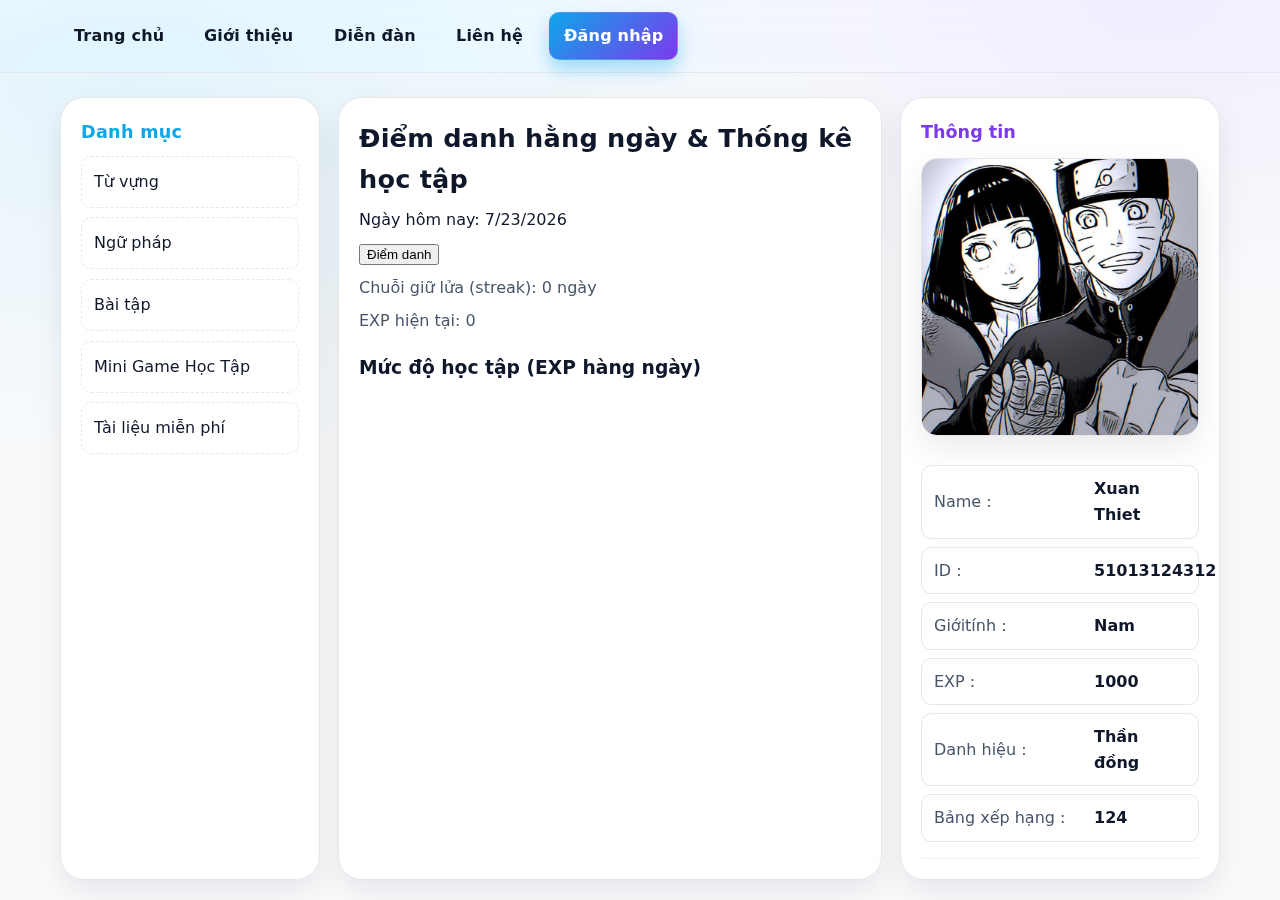
<file: html/index.html>
<!DOCTYPE html>
<html lang="vi">
<head>
    <meta charset="UTF-8">
    <meta name="viewport" content="width=device-width, initial-scale=1.0">
    <title>Web Học Tập</title>
    <link rel="stylesheet" href="../css/style.css">
</head>
<body>

    <header>
    <!-- NAVBAR -->
    <nav>
        <ul>
            <li><a href="index.html">Trang chủ</a></li>
            <li><a href="gioithieu.html">Giới thiệu</a></li>
            <li><a href="dien-dan.html">Diễn đàn</a></li>
            <li><a href="lienhe.html">Liên hệ</a></li>
            <li class="login"><a href="login.html">Đăng nhập</a></li>
        </ul>
    </nav>
    </header>
    

    <!-- MAIN LAYOUT -->
    <div class="container">

        <!-- LEFT MENU -->
        <aside class="left-colum">
            <h3>Danh mục</h3>
            <ul>
                <li>Từ vựng</li>
                <li>Ngữ pháp</li>
                <li>Bài tập</li>
                <li>Mini Game Học Tập</li>
                <li>Tài liệu miễn phí</li>
            </ul>
        </aside>

        <!-- CONTENT -->
    <main>
    <h2>Điểm danh hằng ngày & Thống kê học tập</h2>

    <!-- Điểm danh hằng ngày -->
    <div class="daily-checkin">
        <p>Ngày hôm nay: <span id="today-date"></span></p>
        <button id="checkin-btn">Điểm danh</button>
        <p id="checkin-msg"></p>
        <p>Chuỗi giữ lửa (streak): <span id="streak">0</span> ngày</p>
        <p>EXP hiện tại: <span id="exp">0</span></p>
    </div>

    <!-- Biểu đồ mức độ học tập -->
    <div class="progress-chart">
        <h3>Mức độ học tập (EXP hàng ngày)</h3>
        <canvas id="expChart" width="500" height="200"></canvas>
    </div>
    
    </main> 

        <aside class="right-colum">
            <h3>Thông tin</h3>
            <img src="../images/Geto-Ken.jpg" alt="Avatar" style="width:100%;">
            <p>Name : <span class="name">Xuan Thiet</span></p>
            <p>ID : <span class="id">51013124312</span></p>
            <p>Giớitính : <span>Nam</span></p>
            <p>EXP : <span class="exp">1000</span></p>
            <p>Danh hiệu : <span class="danhhieu">Thần đồng</span></p>
            <p>Bảng xếp hạng : <span class="top">124</span></p>
            <hr>
    
        </aside>
    

    </div>

    <script src="../js/script.js"></script>
</body>
</html>
</file>
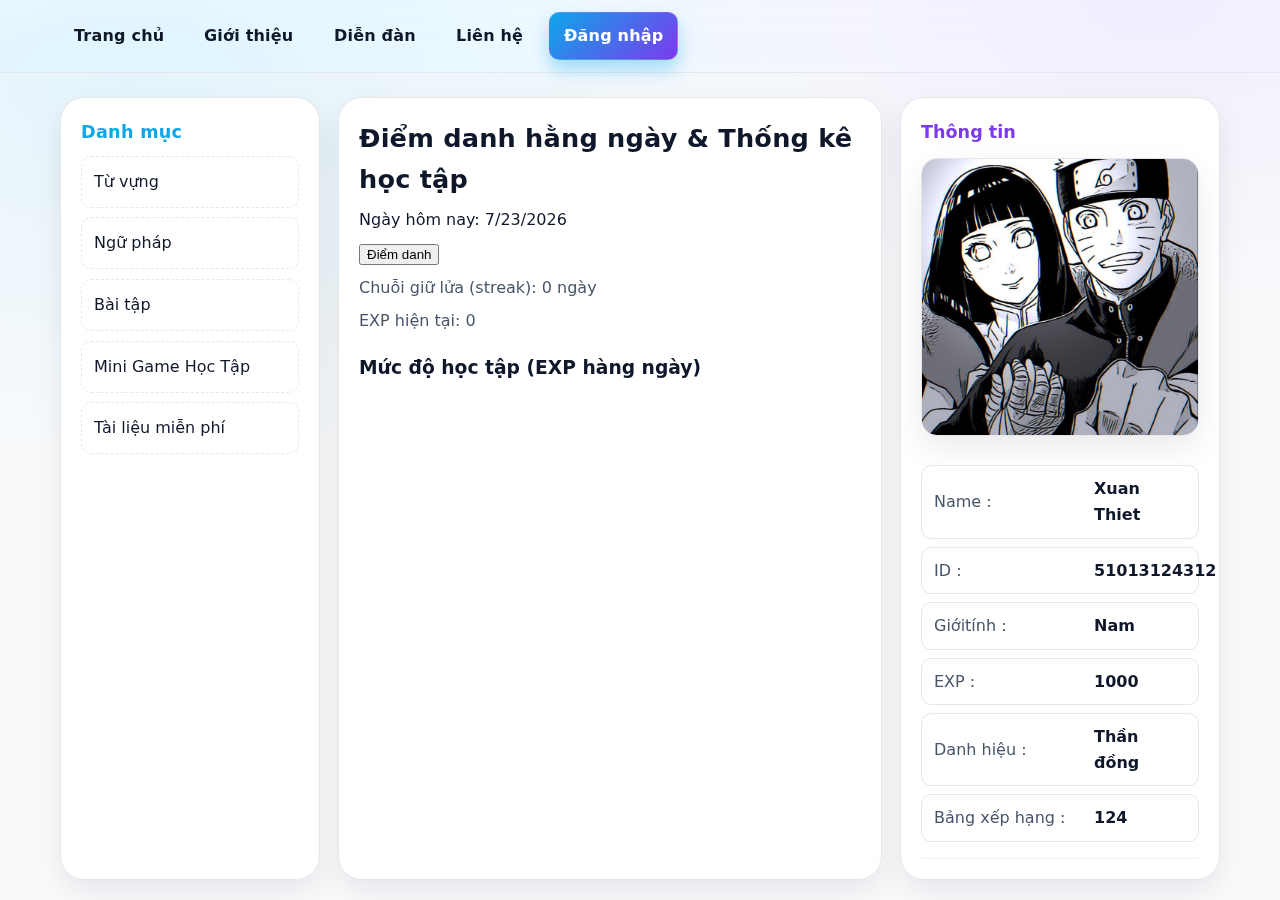
<file: Sevem-Day/html/index.html>
<!DOCTYPE html>
<html lang="vi">
<head>
    <meta charset="UTF-8">
    <meta name="viewport" content="width=device-width, initial-scale=1.0">
    <title>Web Học Tập</title>
    <link rel="stylesheet" href="../css/style.css">
</head>
<body>

    <header>
    <!-- NAVBAR -->
    <nav>
        <ul>
            <li><a href="index.html">Trang chủ</a></li>
            <li><a href="gioithieu.html">Giới thiệu</a></li>
            <li><a href="dien-dan.html">Diễn đàn</a></li>
            <li><a href="lienhe.html">Liên hệ</a></li>
            <li class="login"><a href="login.html">Đăng nhập</a></li>
        </ul>
    </nav>
    </header>
    

    <!-- MAIN LAYOUT -->
    <div class="container">

        <!-- LEFT MENU -->
        <aside class="left-colum">
            <h3>Danh mục</h3>
            <ul>
                <li>Từ vựng</li>
                <li>Ngữ pháp</li>
                <li>Bài tập</li>
                <li>Mini Game Học Tập</li>
                <li>Tài liệu miễn phí</li>
            </ul>
        </aside>

        <!-- CONTENT -->
    <main>
    <h2>Điểm danh hằng ngày & Thống kê học tập</h2>

    <!-- Điểm danh hằng ngày -->
    <div class="daily-checkin">
        <p>Ngày hôm nay: <span id="today-date"></span></p>
        <button id="checkin-btn">Điểm danh</button>
        <p id="checkin-msg"></p>
        <p>Chuỗi giữ lửa (streak): <span id="streak">0</span> ngày</p>
        <p>EXP hiện tại: <span id="exp">0</span></p>
    </div>

    <!-- Biểu đồ mức độ học tập -->
    <div class="progress-chart">
        <h3>Mức độ học tập (EXP hàng ngày)</h3>
        <canvas id="expChart" width="500" height="200"></canvas>
    </div>
    
    </main> 

        <aside class="right-colum">
            <h3>Thông tin</h3>
            <img src="../images/Geto-Ken.jpg" alt="Avatar" style="width:100%;">
            <p>Name : <span class="name">Xuan Thiet</span></p>
            <p>ID : <span class="id">51013124312</span></p>
            <p>Giớitính : <span>Nam</span></p>
            <p>EXP : <span class="exp">1000</span></p>
            <p>Danh hiệu : <span class="danhhieu">Thần đồng</span></p>
            <p>Bảng xếp hạng : <span class="top">124</span></p>
            <hr>
    
        </aside>
    

    </div>

    <script src="../js/script.js"></script>
</body>
</html>
</file>
<file: css/style.css>
/* ==============================
   Reset & biến màu
   ============================== */
*,
*::before,
*::after {
  box-sizing: border-box;
}

html {
  scroll-behavior: smooth;
}

:root {
  /* Màu sáng (light) */
  --bg: #0f172a;               /* nền chung (classic ink) */
  --layer: #111827;            /* layer tối hơn */
  --text: #e5e7eb;             /* chữ chính */
  --muted: #9ca3af;            /* chữ phụ */
  --primary: #38bdf8;          /* xanh dương neon nhẹ */
  --primary-600: #0ea5e9;
  --accent: #a78bfa;           /* tím pastel */
  --success: #22c55e;
  --danger: #ef4444;
  --border: #1f2937;           /* viền nhẹ */
  --shadow: 0 10px 30px rgba(0,0,0,0.35);

  --radius-sm: 10px;
  --radius-md: 16px;
  --radius-lg: 24px;

  --container-max: 1200px;
  --gap: 18px;

  --font-ui: "Inter", system-ui, -apple-system, Segoe UI, Roboto, Helvetica, Arial, "Apple Color Emoji","Segoe UI Emoji";
}

@media (prefers-color-scheme: light) {
  :root {
    --bg: #f8fafc;
    --layer: #ffffff;
    --text: #0f172a;
    --muted: #475569;
    --primary: #0ea5e9;
    --primary-600: #0284c7;
    --accent: #7c3aed;
    --success: #16a34a;
    --danger: #dc2626;
    --border: #e5e7eb;
    --shadow: 0 12px 30px rgba(2, 8, 23, 0.08);
  }
}

/* ==============================
   Toàn cục
   ============================== */
body {
  margin: 0;
  font-family: var(--font-ui);
  color: var(--text);
  background:
    radial-gradient(1200px 600px at 10% 10%, rgba(56,189,248,0.10), transparent 60%),
    radial-gradient(900px 500px at 90% 0%, rgba(167,139,250,0.10), transparent 60%),
    var(--bg);
  min-height: 100svh;
  line-height: 1.6;
}

/* ==============================
   Navbar (dính trên cùng)
   ============================== */
header {
  position: sticky;
  top: 0;
  z-index: 50;
  backdrop-filter: saturate(150%) blur(10px);
}

nav {
  border-bottom: 1px solid var(--border);
  background: linear-gradient(180deg, rgba(255,255,255,0.02), rgba(255,255,255,0));
}

nav ul {
  max-width: var(--container-max);
  margin: 0 auto;
  padding: 12px 20px;
  display: grid;
  grid-auto-flow: column;
  gap: 12px;
  align-items: center;
  justify-content: start;
  list-style: none;
}

nav a {
  display: inline-block;
  padding: 10px 14px;
  border-radius: 10px;
  text-decoration: none;
  color: var(--text);
  font-weight: 600;
  letter-spacing: 0.2px;
  transition: transform .2s ease, color .2s ease, background-color .2s ease, box-shadow .2s ease;
}

nav a:hover {
  color: var(--primary);
  background: rgba(56,189,248,0.10);
  box-shadow: 0 6px 16px rgba(56,189,248,0.20);
  transform: translateY(-1px);
}

nav .login a {
  background: linear-gradient(135deg, var(--primary), var(--accent));
  color: white;
  box-shadow: 0 10px 18px rgba(14,165,233,0.35);
  border: 1px solid rgba(255,255,255,0.15);
}

nav .login a:hover {
  transform: translateY(-2px) scale(1.01);
  box-shadow: 0 16px 28px rgba(124,58,237,0.35);
}

/* ==============================
   Container 3 cột (Grid)
   ============================== */
.container {
  max-width: var(--container-max);
  margin: 24px auto;
  padding: 0 20px;
  display: grid;
  grid-template-columns: 260px 1fr 320px;
  gap: var(--gap);
}

/* Card khung chung cho aside & main */
aside,
main {
  background: var(--layer);
  border: 1px solid var(--border);
  border-radius: var(--radius-lg);
  box-shadow: var(--shadow);
  padding: 20px;
  position: relative;
  overflow: hidden;
}

aside::before,
main::before {
  content: "";
  position: absolute;
  inset: -50% -50% auto auto;
  width: 200px;
  height: 200px;
  background: radial-gradient(closest-side, rgba(56,189,248,0.12), transparent);
  filter: blur(6px);
  transform: translate(20%, -20%);
  pointer-events: none;
}

/* ==============================
   Left column (menu danh mục)
   ============================== */
.left-colum h3 {
  margin: 0 0 10px;
  font-size: 1.1rem;
  color: var(--primary);
  font-weight: 800;
  letter-spacing: 0.3px;
}

.left-colum ul {
  list-style: none;
  margin: 0;
  padding: 0;
  display: grid;
  gap: 10px;
}

.left-colum li {
  padding: 12px 12px;
  border-radius: var(--radius-sm);
  border: 1px dashed var(--border);
  background: linear-gradient(180deg, rgba(255,255,255,0.03), rgba(255,255,255,0));
  color: var(--text);
  transition: background .2s ease, border-color .2s ease, transform .15s ease;
  cursor: pointer;
}

.left-colum li:hover {
  background: rgba(56,189,248,0.08);
  border-color: rgba(56,189,248,0.35);
  transform: translateX(3px);
}

/* ==============================
   Main content
   ============================== */
main h2 {
  margin: 0 0 8px;
  font-size: 1.6rem;
  font-weight: 900;
  letter-spacing: 0.2px;
}

main p {
  margin: 8px 0;
  color: var(--muted);
}

main p:first-of-type {
  color: var(--text);
}

/* ==============================
   Right column (thông tin profile)
   ============================== */
.right-colum h3 {
  margin: 0 0 12px;
  font-size: 1.1rem;
  color: var(--accent);
  font-weight: 800;
}

.right-colum img {
  width: 100%;          /* ghi đè inline style nếu cần */
  aspect-ratio: 1/1;    /* avatar vuông */
  object-fit: cover;
  border-radius: var(--radius-md);
  border: 1px solid var(--border);
  box-shadow: var(--shadow);
  margin-bottom: 14px;
  transition: transform .25s ease, box-shadow .25s ease;
}

.right-colum img:hover {
  transform: scale(1.02);
  box-shadow: 0 20px 30px rgba(0,0,0,0.35);
}

.right-colum p {
  margin: 8px 0;
  display: grid;
  grid-template-columns: 150px 1fr;
  align-items: center;
  gap: 10px;
  padding: 10px 12px;
  border-radius: var(--radius-sm);
  background: linear-gradient(180deg, rgba(255,255,255,0.02), rgba(255,255,255,0));
  border: 1px solid var(--border);
  color: var(--muted);
}

.right-colum p span {
  color: var(--text);
  font-weight: 700;
}

.right-colum hr {
  border: none;
  border-top: 1px solid var(--border);
  margin: 16px 0 0;
  opacity: 0.6;
}

/* ==============================
   Hiệu ứng nho nhỏ
   ============================== */
a, button, li {
  will-change: transform, box-shadow, background, color;
}

@keyframes fadeInUp {
  from { opacity: 0; transform: translateY(8px); }
  to   { opacity: 1; transform: translateY(0); }
}

.container > * {
  animation: fadeInUp .35s ease both;
}

.container > *:nth-child(1) { animation-delay: .02s; }
.container > *:nth-child(2) { animation-delay: .06s; }
.container > *:nth-child(3) { animation-delay: .10s; }

/* ==============================
   Responsive
   ============================== */

/* Tablet: thu hẹp cột phải */
@media (max-width: 1024px) {
  .container {
    grid-template-columns: 230px 1fr 280px;
  }
}

/* Mobile: xếp dọc 3 khối */
@media (max-width: 768px) {
  nav ul {
    grid-auto-flow: row;
    grid-template-columns: repeat(2, 1fr);
    gap: 8px;
  }
  nav .login {
    grid-column: span 2;
    justify-self: end;
  }

  .container {
    grid-template-columns: 1fr;
  }

  .left-colum,
  main,
  .right-colum {
    padding: 16px;
  }

  .right-colum p {
    grid-template-columns: 120px 1fr;
  }
}

/* Siêu nhỏ (điện thoại hẹp) */
@media (max-width: 420px) {
  nav ul {
    grid-template-columns: 1fr;
  }
  nav .login {
    grid-column: auto;
    justify-self: stretch;
  }
  .right-colum p {
    grid-template-columns: 100px 1fr;
  }
}

/* ==============================
   Tùy chọn: focus state (accessibility)
   ============================== */
a:focus-visible,
button:focus-visible,
li:focus-visible {
  outline: 2px solid var(--primary);
  outline-offset: 2px;
  border-radius: 8px;
}
</file>
<file: Sevem-Day/css/style.css>
/* ==============================
   Reset & biến màu
   ============================== */
*,
*::before,
*::after {
  box-sizing: border-box;
}

html {
  scroll-behavior: smooth;
}

:root {
  /* Màu sáng (light) */
  --bg: #0f172a;               /* nền chung (classic ink) */
  --layer: #111827;            /* layer tối hơn */
  --text: #e5e7eb;             /* chữ chính */
  --muted: #9ca3af;            /* chữ phụ */
  --primary: #38bdf8;          /* xanh dương neon nhẹ */
  --primary-600: #0ea5e9;
  --accent: #a78bfa;           /* tím pastel */
  --success: #22c55e;
  --danger: #ef4444;
  --border: #1f2937;           /* viền nhẹ */
  --shadow: 0 10px 30px rgba(0,0,0,0.35);

  --radius-sm: 10px;
  --radius-md: 16px;
  --radius-lg: 24px;

  --container-max: 1200px;
  --gap: 18px;

  --font-ui: "Inter", system-ui, -apple-system, Segoe UI, Roboto, Helvetica, Arial, "Apple Color Emoji","Segoe UI Emoji";
}

@media (prefers-color-scheme: light) {
  :root {
    --bg: #f8fafc;
    --layer: #ffffff;
    --text: #0f172a;
    --muted: #475569;
    --primary: #0ea5e9;
    --primary-600: #0284c7;
    --accent: #7c3aed;
    --success: #16a34a;
    --danger: #dc2626;
    --border: #e5e7eb;
    --shadow: 0 12px 30px rgba(2, 8, 23, 0.08);
  }
}

/* ==============================
   Toàn cục
   ============================== */
body {
  margin: 0;
  font-family: var(--font-ui);
  color: var(--text);
  background:
    radial-gradient(1200px 600px at 10% 10%, rgba(56,189,248,0.10), transparent 60%),
    radial-gradient(900px 500px at 90% 0%, rgba(167,139,250,0.10), transparent 60%),
    var(--bg);
  min-height: 100svh;
  line-height: 1.6;
}

/* ==============================
   Navbar (dính trên cùng)
   ============================== */
header {
  position: sticky;
  top: 0;
  z-index: 50;
  backdrop-filter: saturate(150%) blur(10px);
}

nav {
  border-bottom: 1px solid var(--border);
  background: linear-gradient(180deg, rgba(255,255,255,0.02), rgba(255,255,255,0));
}

nav ul {
  max-width: var(--container-max);
  margin: 0 auto;
  padding: 12px 20px;
  display: grid;
  grid-auto-flow: column;
  gap: 12px;
  align-items: center;
  justify-content: start;
  list-style: none;
}

nav a {
  display: inline-block;
  padding: 10px 14px;
  border-radius: 10px;
  text-decoration: none;
  color: var(--text);
  font-weight: 600;
  letter-spacing: 0.2px;
  transition: transform .2s ease, color .2s ease, background-color .2s ease, box-shadow .2s ease;
}

nav a:hover {
  color: var(--primary);
  background: rgba(56,189,248,0.10);
  box-shadow: 0 6px 16px rgba(56,189,248,0.20);
  transform: translateY(-1px);
}

nav .login a {
  background: linear-gradient(135deg, var(--primary), var(--accent));
  color: white;
  box-shadow: 0 10px 18px rgba(14,165,233,0.35);
  border: 1px solid rgba(255,255,255,0.15);
}

nav .login a:hover {
  transform: translateY(-2px) scale(1.01);
  box-shadow: 0 16px 28px rgba(124,58,237,0.35);
}

/* ==============================
   Container 3 cột (Grid)
   ============================== */
.container {
  max-width: var(--container-max);
  margin: 24px auto;
  padding: 0 20px;
  display: grid;
  grid-template-columns: 260px 1fr 320px;
  gap: var(--gap);
}

/* Card khung chung cho aside & main */
aside,
main {
  background: var(--layer);
  border: 1px solid var(--border);
  border-radius: var(--radius-lg);
  box-shadow: var(--shadow);
  padding: 20px;
  position: relative;
  overflow: hidden;
}

aside::before,
main::before {
  content: "";
  position: absolute;
  inset: -50% -50% auto auto;
  width: 200px;
  height: 200px;
  background: radial-gradient(closest-side, rgba(56,189,248,0.12), transparent);
  filter: blur(6px);
  transform: translate(20%, -20%);
  pointer-events: none;
}

/* ==============================
   Left column (menu danh mục)
   ============================== */
.left-colum h3 {
  margin: 0 0 10px;
  font-size: 1.1rem;
  color: var(--primary);
  font-weight: 800;
  letter-spacing: 0.3px;
}

.left-colum ul {
  list-style: none;
  margin: 0;
  padding: 0;
  display: grid;
  gap: 10px;
}

.left-colum li {
  padding: 12px 12px;
  border-radius: var(--radius-sm);
  border: 1px dashed var(--border);
  background: linear-gradient(180deg, rgba(255,255,255,0.03), rgba(255,255,255,0));
  color: var(--text);
  transition: background .2s ease, border-color .2s ease, transform .15s ease;
  cursor: pointer;
}

.left-colum li:hover {
  background: rgba(56,189,248,0.08);
  border-color: rgba(56,189,248,0.35);
  transform: translateX(3px);
}

/* ==============================
   Main content
   ============================== */
main h2 {
  margin: 0 0 8px;
  font-size: 1.6rem;
  font-weight: 900;
  letter-spacing: 0.2px;
}

main p {
  margin: 8px 0;
  color: var(--muted);
}

main p:first-of-type {
  color: var(--text);
}

/* ==============================
   Right column (thông tin profile)
   ============================== */
.right-colum h3 {
  margin: 0 0 12px;
  font-size: 1.1rem;
  color: var(--accent);
  font-weight: 800;
}

.right-colum img {
  width: 100%;          /* ghi đè inline style nếu cần */
  aspect-ratio: 1/1;    /* avatar vuông */
  object-fit: cover;
  border-radius: var(--radius-md);
  border: 1px solid var(--border);
  box-shadow: var(--shadow);
  margin-bottom: 14px;
  transition: transform .25s ease, box-shadow .25s ease;
}

.right-colum img:hover {
  transform: scale(1.02);
  box-shadow: 0 20px 30px rgba(0,0,0,0.35);
}

.right-colum p {
  margin: 8px 0;
  display: grid;
  grid-template-columns: 150px 1fr;
  align-items: center;
  gap: 10px;
  padding: 10px 12px;
  border-radius: var(--radius-sm);
  background: linear-gradient(180deg, rgba(255,255,255,0.02), rgba(255,255,255,0));
  border: 1px solid var(--border);
  color: var(--muted);
}

.right-colum p span {
  color: var(--text);
  font-weight: 700;
}

.right-colum hr {
  border: none;
  border-top: 1px solid var(--border);
  margin: 16px 0 0;
  opacity: 0.6;
}

/* ==============================
   Hiệu ứng nho nhỏ
   ============================== */
a, button, li {
  will-change: transform, box-shadow, background, color;
}

@keyframes fadeInUp {
  from { opacity: 0; transform: translateY(8px); }
  to   { opacity: 1; transform: translateY(0); }
}

.container > * {
  animation: fadeInUp .35s ease both;
}

.container > *:nth-child(1) { animation-delay: .02s; }
.container > *:nth-child(2) { animation-delay: .06s; }
.container > *:nth-child(3) { animation-delay: .10s; }

/* ==============================
   Responsive
   ============================== */

/* Tablet: thu hẹp cột phải */
@media (max-width: 1024px) {
  .container {
    grid-template-columns: 230px 1fr 280px;
  }
}

/* Mobile: xếp dọc 3 khối */
@media (max-width: 768px) {
  nav ul {
    grid-auto-flow: row;
    grid-template-columns: repeat(2, 1fr);
    gap: 8px;
  }
  nav .login {
    grid-column: span 2;
    justify-self: end;
  }

  .container {
    grid-template-columns: 1fr;
  }

  .left-colum,
  main,
  .right-colum {
    padding: 16px;
  }

  .right-colum p {
    grid-template-columns: 120px 1fr;
  }
}

/* Siêu nhỏ (điện thoại hẹp) */
@media (max-width: 420px) {
  nav ul {
    grid-template-columns: 1fr;
  }
  nav .login {
    grid-column: auto;
    justify-self: stretch;
  }
  .right-colum p {
    grid-template-columns: 100px 1fr;
  }
}

/* ==============================
   Tùy chọn: focus state (accessibility)
   ============================== */
a:focus-visible,
button:focus-visible,
li:focus-visible {
  outline: 2px solid var(--primary);
  outline-offset: 2px;
  border-radius: 8px;
}
</file>
